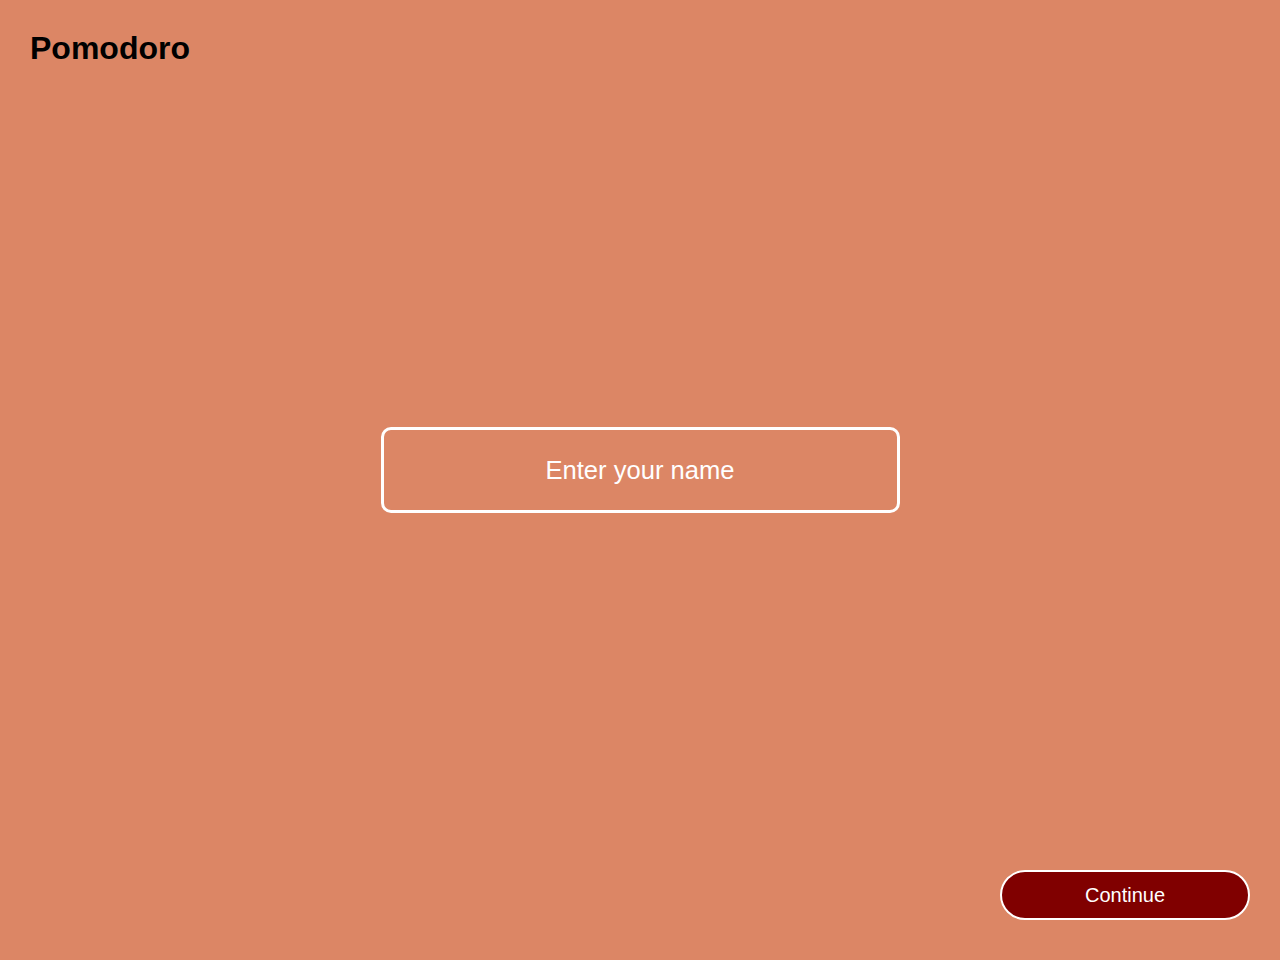
<file: index.html>
<!DOCTYPE html>
<html lang="en">

<head>
    <meta charset="UTF-8">
    <meta name="viewport" content="width=device-width, initial-scale=1.0">
    <link rel="stylesheet" href="styles.css">
    <script src="script.js" defer></script>
    <title>Pomodoro Timer</title>
</head>

<body>
    <div class="pomo">
        <h1>Pomodoro</h1>
    </div>
    <div class="name">
        <input type="text" id="input-name" required>
        <div class="labelline">Enter your name</div>
        <div id="error"></div>
    </div>
    <div class="next-page">
        <button id="next-button" type="button" onclick="check_Name()">Continue</button>
    </div>
</body>

</html>
</file>
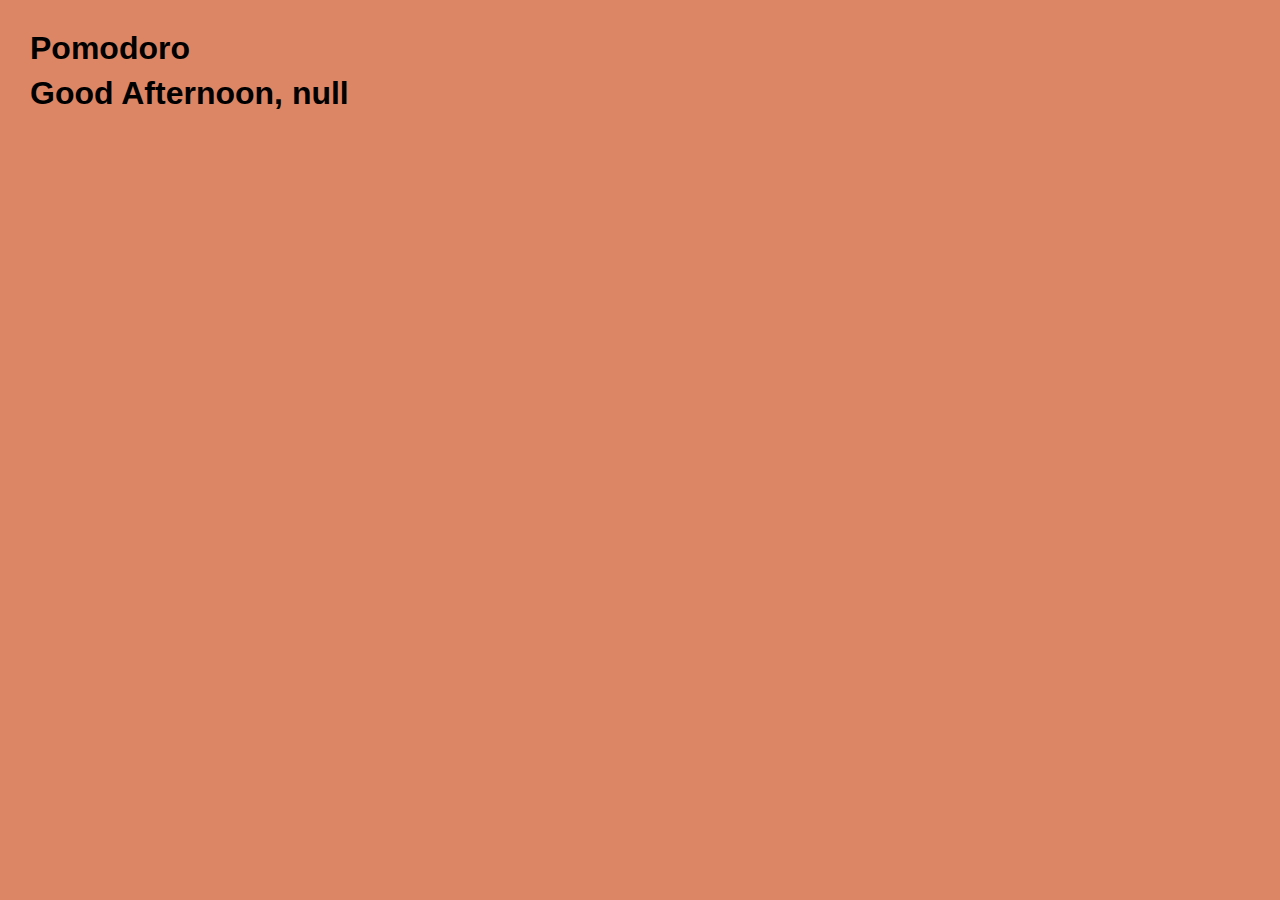
<file: home.html>
<!DOCTYPE html>
<html lang="en">

<head>
    <meta charset="UTF-8">
    <meta name="viewport" content="width=device-width, initial-scale=1.0">
    <link rel="stylesheet" href="styles.css">
    <script src="script.js" defer></script>
    <title>Main Page</title>
</head>

<body>
    <div class="pomo">
        <h1>Pomodoro</h1>
    </div>
    <h1 id="wish"></h1>
</body>

</html>
</file>
<file: styles.css>
* {
    margin: 0;
    padding: 0;
    font-family: sans-serif;
    box-sizing: border-box;
}

body {
    background: #DC8665;
}

#error {
    font-size: 20px;
    margin-top: 200px;
}

.pomo {
    height: 70px;
    padding: 30px;
}

.name {
    display: flex;
    top: 200px;
    text-align: center;
    justify-content: center;
    align-items: center;
    height: 800px;
}

input {
    position: absolute;
    outline: none;
    font-size: 2.2em;
    padding: 0 30px;
    border-radius: 10px;
    border: 3px solid white;
    line-height: 80px;
    background: transparent;
    z-index: 1111;
    transition: 0.1s ease;
}

.labelline {
    position: absolute;
    font-size: 1.6em;
    width: 220px;
    color: white;
    padding: 0 15px;
    margin: 0 20px;
    background-color: #DC8665;
    transition: 0.2s ease;
}

.next-page {
    position: relative;
    display: flex;
    height: 90px;
    margin-right: 30px;
}

#next-button {
    position: absolute;
    right: 0;
    border: 2px solid white;
    color: white;
    background-color: maroon;
    padding: 10px 30px;
    border-radius: 50px;
    font-size: 20px;
    height: 50px;
    width: 250px;
    cursor: pointer;
    text-align: center;
}

.menu-icon {
    display: inline-block;
    cursor: pointer;
    margin-left: 10px;
}

.bar1,
.bar2,
.bar3 {
    width: 35px;
    height: 5px;
    background-color: #333;
    margin: 6px 0;
    transition: 0.4s;
}

#wish {
    margin-left: 30px;
    margin-top: 5px;
}



/* .change .bar1 {
    transform: translate(0, 11px) rotate(-45deg);
}

.change .bar2 {
    opacity: 0;
}

.change .bar3 {
    transform: translate(0, -11px) rotate(45deg);
} */

input:focus,
input:valid {
    color: maroon;
    border: 3px solid maroon;
}

input:focus+.labelline,
input:valid+.labelline {
    color: maroon;
    height: 40px;
    line-height: 40px;
    padding: 0 12px;
    transform: translate(-5px, -40px) scale(0.88);
    z-index: 1111;
}
</file>
